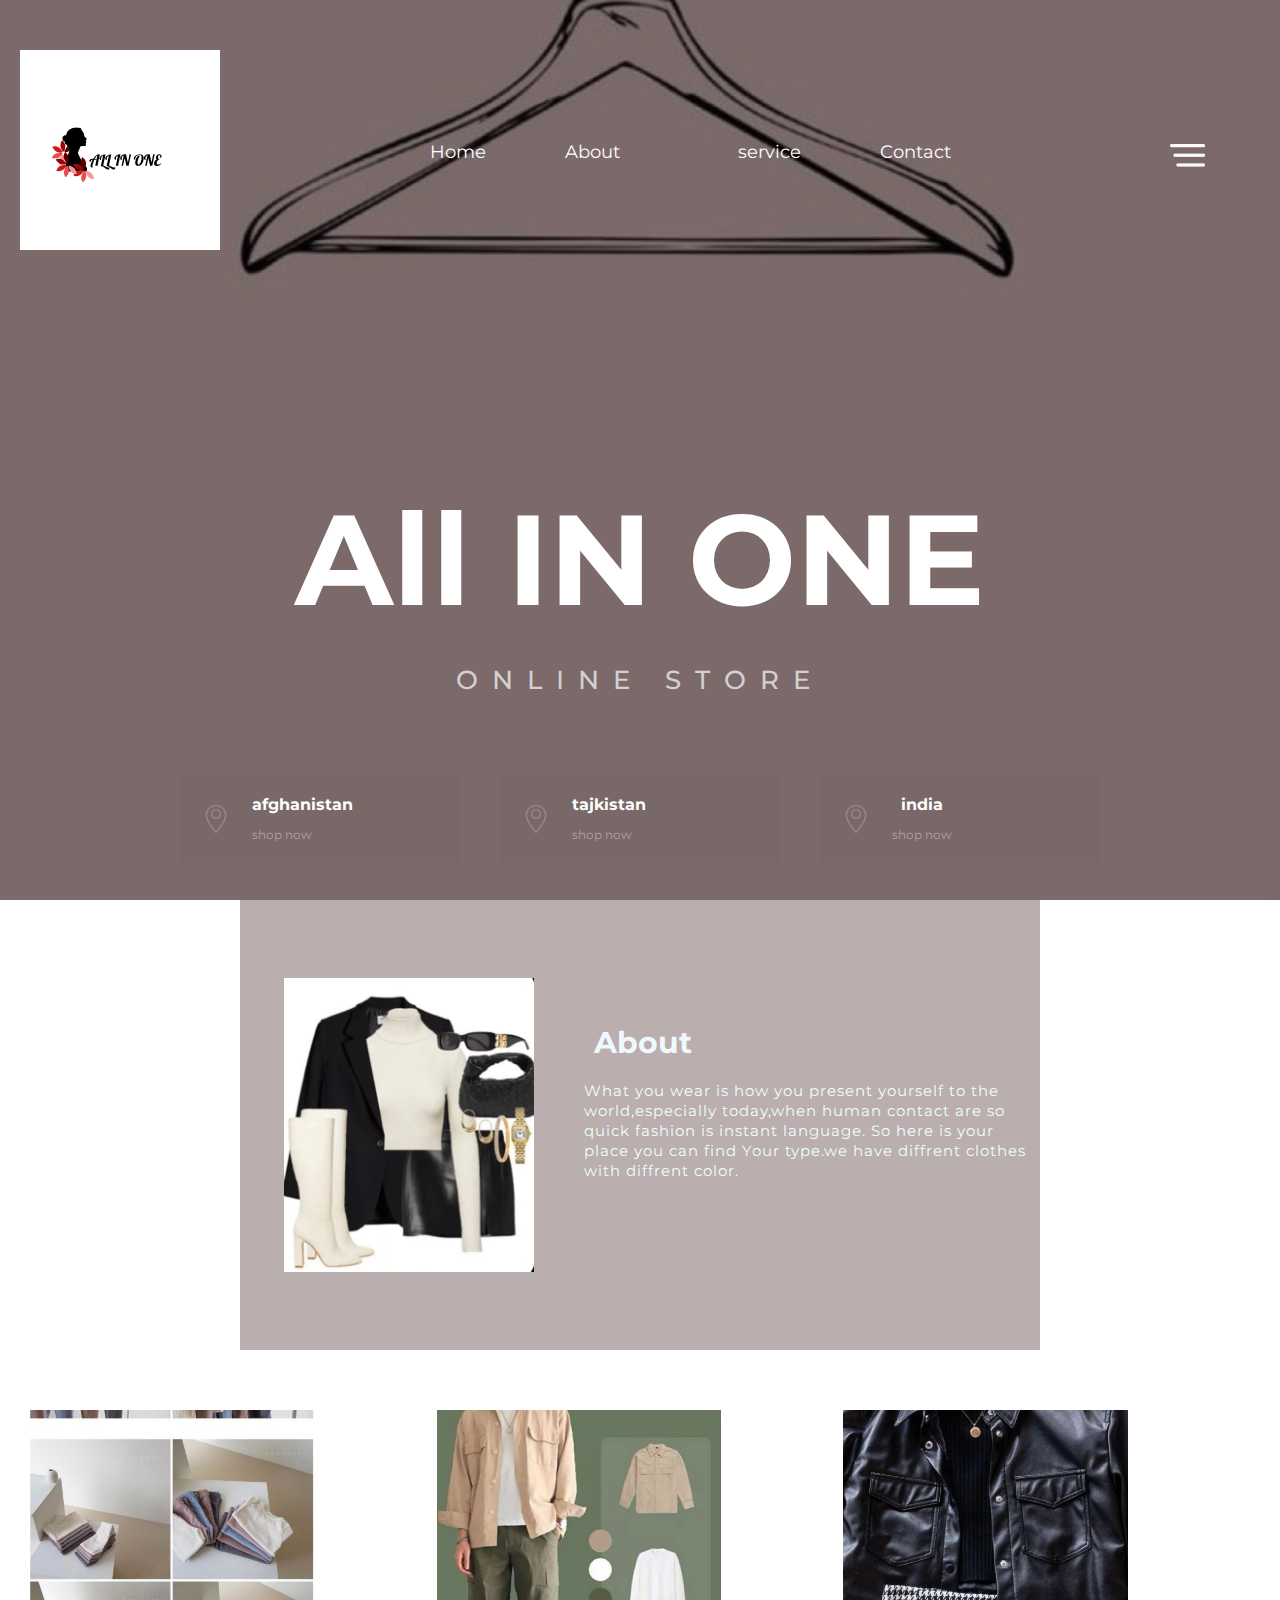
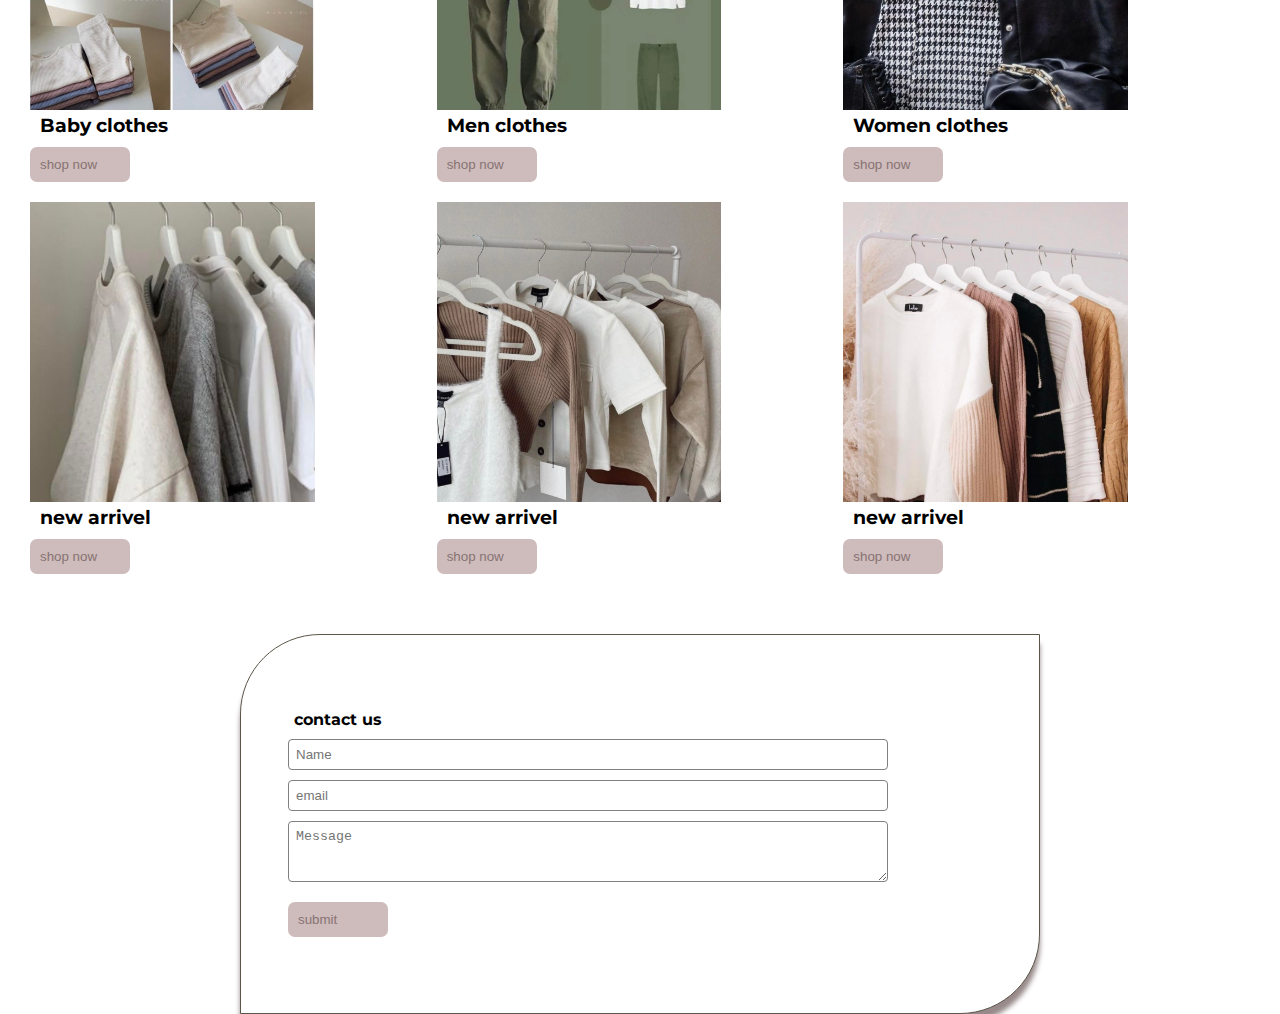
<file: index.html>
<!DOCTYPE html>
<html lang="en">
  <head>
    <meta charset="UTF-8" />
    <meta name="viewport" content="width=device-width, initial-scale=1.0" />
    <title>online store</title>
    <link rel="stylesheet" href="./styles/style.css" />
  </head>
  <body>
    <header>
      <div class="bg-layer">
        <div class="container">
          <nav>
            <a href="./index.html">
              <img src="./img/store logo.png" alt="logo"/>
            </a>

            <ul>
              <li>
                <a href="index.html"> Home</a>
              </li>
              <li>
                <a href="about.html"> About </a>
              </li>
              <li> <li>
                <a href="service.html"> service </a>
              </li>
               
              </li>
              <li>
                <a href="contact.html"> Contact </a>
              </li>
            </ul>

            <button>
              <img src="./img/burger-menu-icon.png" alt="More" />
            </button>
          </nav>

          <div class="header-text">
            <h1>All IN ONE </h1>
            <span>online store</span>
          </div>
          
          <div class="header-cards">
            <a class="card">
                <img src="./img/location-icon.png" alt="icon">
                <div class="card-text">
                    <h4>Afghanistan</h4>
                    <span>shop now</span>
                </div>
            </a>
            <a class="card">
                <img src="./img/location-icon.png" alt="icon">
                <div class="card-text">
                    <h4>tajkistan</h4>
                    <span>shop now</span>
                </div>
            </a>
            <a class="card">
                <img src="./img/location-icon.png" alt="icon">
                <div class="card-text">
                    <h4>india</h4>
                    <span>shop now</span>
                </div>
            </a>
          </div>
        </div>
      </div>
    </header>      


        <section class="About">
          <div class="main">
            <img src="./img/about.jpg" alt="about">
             <div>
            <div class="about-text">
              <h3>About</h3>
              <p>
                What you wear is how you present yourself
                 to the world,especially today,when human contact
                 are so quick fashion is instant language. So here is your place you can find Your type.we have diffrent clothes with diffrent color.</p>
            </div>

          </div>
        </section>
        <section class="items"> 
            <div class="item">
                <img src="./img/bby clo.jpg"  alt="bby ">
                <h3>Baby clothes</h3>
                <button>shop now</button>
            </div>
            <div class="item">
                <img src="./img/men cl.jpg" alt="men">
                <h3>Men clothes</h3>
                <button>shop now</button>
            </div>
            <div class="item">
                <img src="./img/women cl.jpg"  alt="women">
                <h3>Women clothes</h3>
                <button>shop now</button>
            </div>
            <div class="item">
                <img src="./img/shop n0w 3.jpg"  alt="New arrivel">
                <h3>new arrivel</h3>
                <button>shop now</button>
            </div>
    
            <div class="item">
                <img src="./img/shop now 1.jpg" alt=" new arrivel">
                <h3>new arrivel</h3>
                <button>shop now</button>
            </div>
    
            <div class="item">
                <img src="./img/shop now 2.jpg" alt=" new arrivel">
                <h3>new arrivel</h3>
                <button>shop now</button>
            </div>
    
    
        </section>

        <div class="contact">
         <form>
              <h4>contact us</h4>
          <input type="text" placeholder="Name">
          <input type="email" placeholder="email">
          <textarea name="" id="" cols="30" rows="3" placeholder="Message"></textarea>
          <button class="submit">submit</button>
        </form>
        
  
       
  
      </div>
  
      
    
  </body>
</html>
</file>
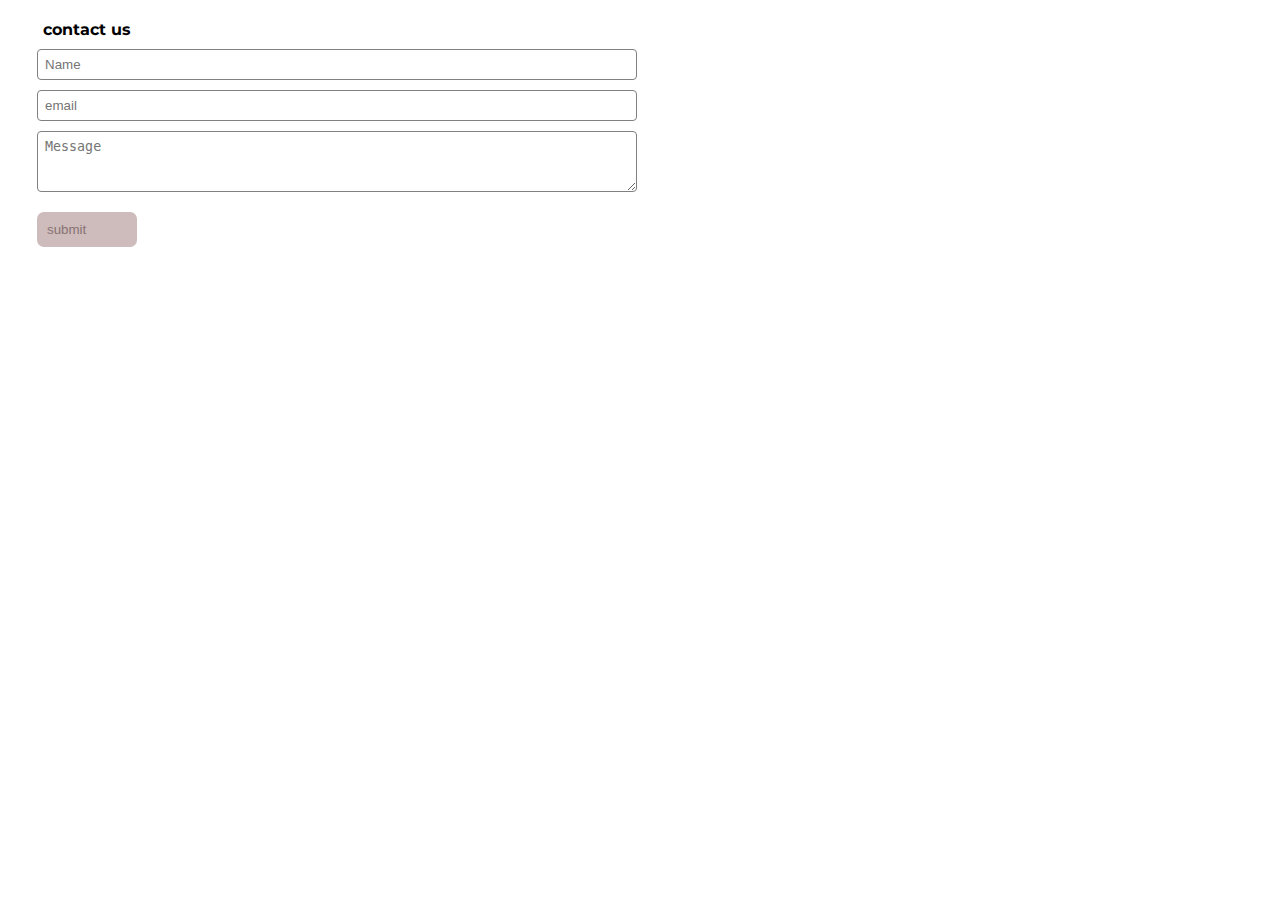
<file: contact.html>
<link rel="stylesheet" href="./styles/style.css"><body>
    <div class="wrapper">
        <form>
            <h4>contact us</h4>
        <input type="text" placeholder="Name">
        <input type="email" placeholder="email">
        <textarea name="" id="" cols="30" rows="3" placeholder="Message"></textarea>
        <button>submit</button>

        </form>

    </div>

    
    
</body>
</file>
<file: styles/style.css>
@import url("https://fonts.googleapis.com/css2?family=Montserrat:wght@300;500;700&display=swap");

* {
  padding: 0;
  margin: 0;
  box-sizing: border-box;
}

a {
  color: white;
  text-decoration: none;
}

.container {
  max-width: 1440px;
  padding: 0 20px;
  margin: 0 auto;
}

body {
  font-family: "Montserrat", sans-serif;
}

header {
  background-image: url("../img/bgp.jpg");
  background-repeat: no-repeat;
  background-size: cover;
  background-position: 0 -600px;
  min-height: 100vh;
}

.bg-layer {
  background-color: rgba(0, 0, 0, 0.5);
  color: #fff;
  padding-top: 50px;
  min-height: 100vh;
}

header nav {
  display: flex;
  justify-content: space-between;
  align-items: center;
  margin-bottom: 200px;
}

header nav ul {
  list-style: none;
  display: flex;
  justify-content: space-around;
  width: 600px;
}

header nav ul a:hover {
  color: rgba(255, 255, 255, 0.7);
}

header nav button {
  background-color: transparent;
  border: none;
}

header nav button:hover {
  cursor: pointer;
}

.header-text {
  text-align: center;
  margin-bottom: 80px;
}

.header-text span {
  color: rgba(255, 255, 255, 0.7);
  font-size: 2vw;
  font-weight: 500;
  text-transform: uppercase;
  letter-spacing: 0.55em;
}

h1 {
  font-size: 10vw;
  font-weight: bold;
  line-height: 170px;
}

.header-cards {
  display: flex;
  justify-content: center;
  flex-wrap: wrap;
}

.card {
  width: 280px;
  border-radius: 5px;
  margin: 0 20px;
  margin-bottom: 20px;
  background-color: rgba(94, 88, 88, 0.1);
  display: flex;
  align-items: center;
  padding: 20px;
}

.card:hover {
  background-color: rgba(95, 91, 91, 0.544);
  cursor: pointer;
}

.card img {
  margin-right: 20px;
}

.card-text h4 {
  font-weight: bold;
  font-size: 16px;
}

.card-text span {
  font-size: 12px;
  color: rgba(255, 255, 255, 0.4);
}
.About {
  padding: 78px 0;
  background-color: rgb(186, 174, 174);
  max-width: 800px;
  margin: 0 auto;
}
.About img {
  height: auto;
  width: 250px;
}
.About img:hover {
  transform: scale(1.04);
  z-index: 1;
}

.About .main img {
  margin-right: 50px;
  margin-left: -300px;
}
.about-text {
  width: 450px;
}
.main {
  width: 113px;
  max-width: 95%;
  margin: 0 auto;
  display: flex;
  align-items: center;
  justify-content: space-between;
}

.about-text h3 {
  color: aliceblue;
  font-size: 30px;
  text-transform: capitalize;
  margin-bottom: 20px;
}
.about-text p {
  color: azure;
  letter-spacing: 1px;
  line-height: 20px;
  font-size: 15px;
  margin-bottom: 45px;
}

.section-type {
  float: left;
  margin-bottom: 20px;
}
h1 {
  text-align: center;
  color: white;
  padding: 20px;
}
nav {
  display: grid;
  place-items: center;
}

nav ul {
  list-style-type: none;
}
nav ul a {
  display: inline-block;
  padding: 20px;
  text-decoration: none;
  color: white;
  transition: 0.2s ease-in;
  font-size: 18px;
}
nav ul a:hover {
  background-color: white cornsilk;
}
.items {
  background-color: #fff;
  display: grid;
  grid-template-columns: repeat(3, 1fr);
  padding: 30px 20px;
  grid: column gap 20px;
  grid: row gap 30px;
  margin: 10px;
  margin-top: 10px;
}
.item img {
  width: 70%;
  height: 300px;
  object-fit: cover;
  cursor: pointer;
  transition: 0.2s ease;
  margin-top: 20px;
  
  
}
h3{
    padding-left: 10px;
}
.item img:hover {
  transform: scale(1.04);
}

.contact {
  width: 800px;
  height: 380px;
  background-color: white;
  padding: 10px;
  max-width: 100px auto;
  box-shadow: 0px 10px 5px rgb(152, 138, 138);
  border-bottom-right-radius: 80px;
  border-top-left-radius: 80px;
  border: 1px solid rgb(92, 86, 74);
  margin-top: 30px;
  display: flex;
  align-items: center;
  margin-left: auto;
  margin-right: auto;
}
form {
  width:100px;
  margin: 20px 37px;
  text-align: center;
  justify-content: center;
}
h4 {
  text-transform: uppercase;
  text-transform: lowercase;
  margin-bottom: 10px;
  text-align: center;
  
}
input,
textarea {
  width: 600px;
  padding: 7px;
  border: none;
  outline: none;
  display: block;
  border-radius: 4px;
  margin-bottom: 10px;
  border: 1px solid gray;
}

button {
  width: 100px;
  border: none;
  outline: none;
  padding: 10px;
  color: rgb(135, 115, 115);
  cursor: pointer;
  margin-top: 10px;
  border-radius: 7px;
  background: rgb(206, 187, 187);
  text-align: left;
}
button:hover {
  background-color: rgb(148, 136, 136);
}

@media screen and (max-width: 720px) {
  header nav ul {
    display: none;
  }
}
</file>
